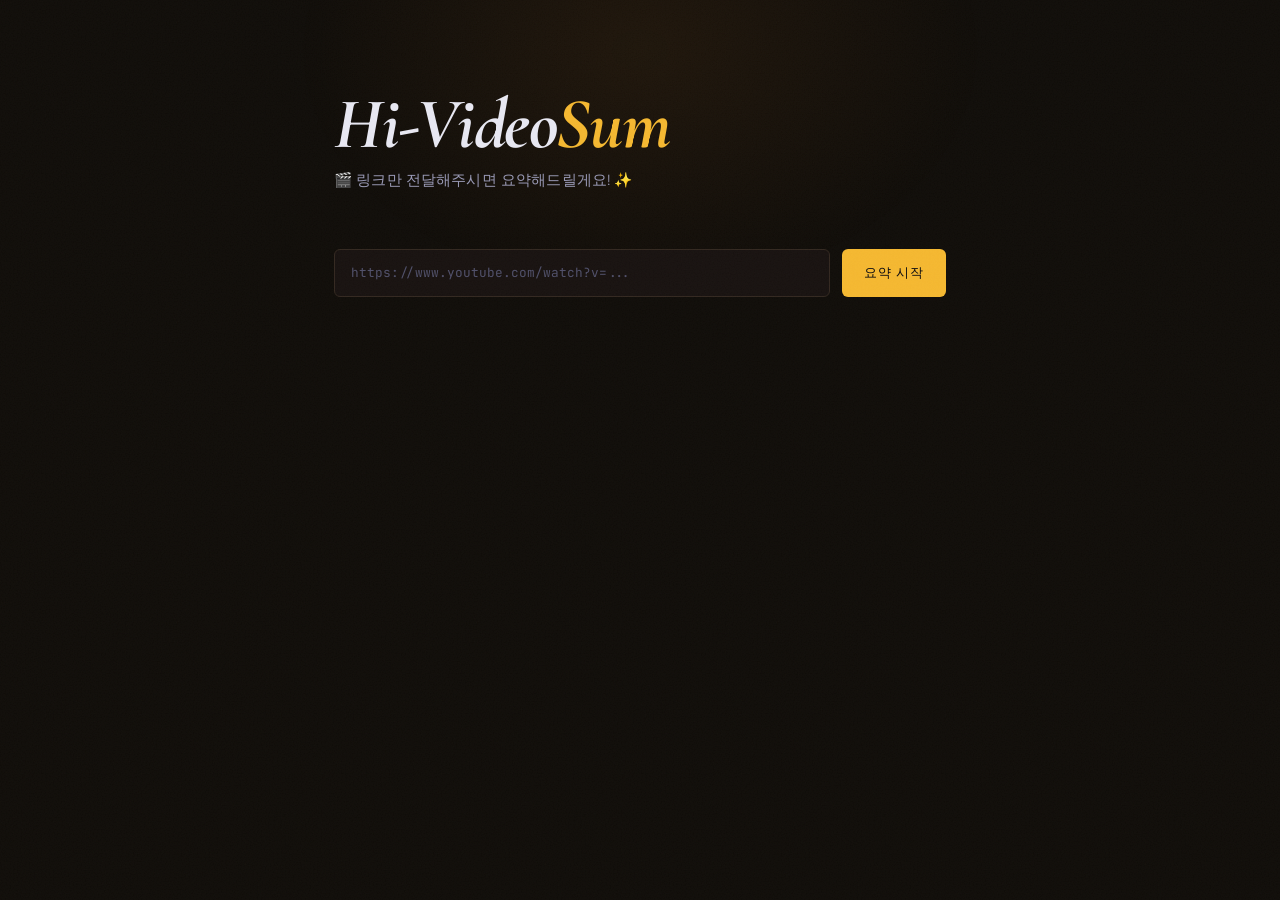
<file: service/backend/frontend/index.html>
<!DOCTYPE html>
<html lang="ko">
<head>
  <meta charset="UTF-8">
  <meta name="viewport" content="width=device-width, initial-scale=1.0">
  <title>Hi-VideoSum</title>
  <link rel="preconnect" href="https://fonts.googleapis.com">
  <link rel="preconnect" href="https://fonts.gstatic.com" crossorigin>
  <link href="https://fonts.googleapis.com/css2?family=Cormorant+Garamond:ital,wght@1,600;1,700&family=DM+Sans:opsz,wght@9..40,300;9..40,400;9..500&family=JetBrains+Mono:wght@400&display=swap" rel="stylesheet">
  <style>
    *, *::before, *::after { box-sizing: border-box; margin: 0; padding: 0; }

    :root {
      --bg:            #100d09;
      --surface:       #181210;
      --surface-2:     #201814;
      --border:        #332820;
      --border-soft:   #261e18;
      --accent:        #f5b830;
      --accent-dim:    rgba(245,184,48,.18);
      --accent-glow:   rgba(245,184,48,.09);
      --text:          #e8e8f2;
      --text-muted:    #9898b4;
      --text-dim:      #50506a;
      --success:       #3ecf8e;
      --error:         #f06060;
      --error-dim:     rgba(240,96,96,.1);
    }

    html { font-size: 16px; scroll-behavior: smooth; }

    body {
      background: var(--bg);
      color: var(--text);
      font-family: 'DM Sans', sans-serif;
      font-weight: 300;
      line-height: 1.7;
      min-height: 100vh;
      overflow-x: hidden;
    }

    /* Grain overlay */
    body::after {
      content: '';
      position: fixed;
      inset: 0;
      background-image:
        url("data:image/svg+xml,%3Csvg xmlns='http://www.w3.org/2000/svg' width='300' height='300'%3E%3Cfilter id='n'%3E%3CfeTurbulence type='fractalNoise' baseFrequency='.75' numOctaves='4' stitchTiles='stitch'/%3E%3C/filter%3E%3Crect width='300' height='300' filter='url(%23n)' opacity='.045'/%3E%3C/svg%3E");
      pointer-events: none;
      z-index: 999;
      opacity: .7;
    }

    /* Radial glow at top */
    body::before {
      content: '';
      position: fixed;
      top: -200px;
      left: 50%;
      transform: translateX(-50%);
      width: 700px;
      height: 500px;
      background: radial-gradient(ellipse at center, rgba(232,140,48,.07) 0%, transparent 70%);
      pointer-events: none;
      z-index: 0;
    }

    .container {
      max-width: 660px;
      margin: 0 auto;
      padding: 5.5rem 1.5rem 7rem;
      position: relative;
      z-index: 1;
    }

    /* ── Header ── */
    .header { margin-bottom: 3.5rem; }

    .logo {
      font-family: 'Cormorant Garamond', serif;
      font-style: italic;
      font-weight: 700;
      font-size: clamp(3rem, 9vw, 4.5rem);
      line-height: 1;
      letter-spacing: -.02em;
      color: var(--text);
      margin-bottom: .5rem;
    }

    .logo .accent { color: var(--accent); }

    .tagline {
      font-size: .92rem;
      color: var(--text-muted);
      letter-spacing: .01em;
      margin-top: .4rem;
    }

    /* ── Form ── */
    .form-wrap { margin-bottom: 2.5rem; }

    .input-row {
      display: flex;
      gap: .75rem;
      align-items: stretch;
    }

    .url-input {
      flex: 1;
      background: var(--surface);
      border: 1px solid var(--border);
      border-radius: 6px;
      color: var(--text);
      font-family: 'JetBrains Mono', monospace;
      font-size: .8rem;
      padding: .9rem 1rem;
      outline: none;
      transition: border-color .25s, box-shadow .25s, background .2s;
      min-width: 0;
    }

    .url-input::placeholder { color: var(--text-dim); }

    .url-input:focus {
      border-color: var(--accent);
      background: var(--surface-2);
      box-shadow: 0 0 0 3px var(--accent-dim);
    }

    .submit-btn {
      background: var(--accent);
      border: none;
      border-radius: 6px;
      color: #09090f;
      font-family: 'DM Sans', sans-serif;
      font-size: .8rem;
      font-weight: 500;
      letter-spacing: .07em;
      text-transform: uppercase;
      padding: .9rem 1.4rem;
      cursor: pointer;
      white-space: nowrap;
      transition: opacity .2s, transform .1s, box-shadow .2s;
      flex-shrink: 0;
    }

    .submit-btn:hover {
      opacity: .88;
      box-shadow: 0 4px 20px rgba(232,168,48,.22);
    }

    .submit-btn:active { transform: translateY(1px); }

    .submit-btn:disabled {
      opacity: .35;
      cursor: not-allowed;
      box-shadow: none;
    }

    /* ── Pipeline ── */
    .pipeline {
      margin: 0 0 2rem;
      display: none;
      animation: fadeSlideUp .4s ease both;
    }

    .pipeline.visible { display: block; }

    .stages {
      display: flex;
      align-items: flex-start;
      margin-bottom: 1.2rem;
    }

    .stage {
      display: flex;
      flex-direction: column;
      align-items: center;
      gap: .45rem;
      flex: 1;
      position: relative;
    }

    /* Connector line between dots */
    .stage:not(:last-child)::after {
      content: '';
      position: absolute;
      top: 9px;
      left: calc(50% + 10px);
      right: calc(-50% + 10px);
      height: 1px;
      background: var(--border);
      transition: background .5s ease;
    }

    .stage.done:not(:last-child)::after { background: var(--accent); }

    .stage-dot {
      width: 19px;
      height: 19px;
      border-radius: 50%;
      background: var(--surface-2);
      border: 1.5px solid var(--border);
      position: relative;
      z-index: 1;
      transition: background .35s, border-color .35s, box-shadow .35s;
      flex-shrink: 0;
    }

    .stage.done .stage-dot {
      background: var(--accent);
      border-color: var(--accent);
    }

    .stage.active .stage-dot {
      background: var(--bg);
      border-color: var(--accent);
      box-shadow: 0 0 0 5px var(--accent-dim), 0 0 0 3px var(--accent-glow);
      animation: dotPulse 1.8s ease-in-out infinite;
    }

    @keyframes dotPulse {
      0%, 100% { box-shadow: 0 0 0 5px var(--accent-dim), 0 0 0 3px var(--accent-glow); }
      50%       { box-shadow: 0 0 0 9px transparent, 0 0 0 5px transparent; }
    }

    .stage-label {
      font-size: .68rem;
      color: var(--text-dim);
      letter-spacing: .04em;
      text-align: center;
      transition: color .3s;
      line-height: 1.3;
    }

    .stage.active .stage-label { color: var(--accent); }
    .stage.done   .stage-label { color: var(--text-muted); }

    .progress-caption {
      font-size: .78rem;
      color: var(--text-muted);
      text-align: center;
      min-height: 1.2em;
      transition: opacity .3s;
    }

    /* ── Error ── */
    .error-box {
      display: none;
      background: var(--error-dim);
      border: 1px solid rgba(240,96,96,.2);
      border-radius: 6px;
      color: var(--error);
      font-size: .82rem;
      padding: .85rem 1rem;
      margin-bottom: 1.5rem;
      animation: fadeSlideUp .3s ease both;
    }

    .error-box.visible { display: block; }

    /* ── Results ── */
    .results {
      display: none;
      border-top: 1px solid var(--border-soft);
    }

    .results.visible { display: block; }

    .result-card {
      padding: 1.9rem 0;
      border-bottom: 1px solid var(--border-soft);
      opacity: 0;
      transform: translateY(18px);
      transition: opacity .55s ease, transform .55s ease;
    }

    .result-card.revealed {
      opacity: 1;
      transform: none;
    }

    .card-meta {
      display: flex;
      align-items: baseline;
      gap: .75rem;
      margin-bottom: .75rem;
    }

    .card-num {
      font-family: 'Cormorant Garamond', serif;
      font-style: italic;
      font-size: 1.65rem;
      font-weight: 700;
      color: var(--accent);
      line-height: 1;
      opacity: .7;
    }

    .card-label {
      font-size: .78rem;
      font-weight: 500;
      color: var(--text-muted);
      letter-spacing: .09em;
      text-transform: uppercase;
    }

    .card-body {
      font-size: .9375rem;
      color: var(--text);
      line-height: 1.9;
      font-weight: 300;
      white-space: pre-wrap;
    }

    .timestamp-link {
      border: 0;
      background: none;
      color: var(--accent);
      font: inherit;
      font-weight: 500;
      text-decoration: underline;
      text-underline-offset: 2px;
      cursor: pointer;
      padding: 0;
      margin: 0 .05rem;
    }

    .timestamp-link:hover {
      opacity: .85;
    }

    /* ── Filter stats ── */
    .filter-stats {
      display: flex;
      gap: 2.5rem;
      padding: 1.5rem 0 .5rem;
      opacity: 0;
      transform: translateY(10px);
      transition: opacity .5s ease .8s, transform .5s ease .8s;
    }

    .filter-stats.revealed {
      opacity: 1;
      transform: none;
    }

    .stat-label {
      display: block;
      font-size: .68rem;
      color: var(--text-dim);
      letter-spacing: .07em;
      text-transform: uppercase;
      margin-bottom: .25rem;
    }

    .stat-value {
      font-family: 'JetBrains Mono', monospace;
      font-size: .82rem;
      color: var(--text-muted);
    }

    .stat-value .pass { color: var(--success); }

    /* ── Animations ── */
    @keyframes fadeSlideUp {
      from { opacity: 0; transform: translateY(12px); }
      to   { opacity: 1; transform: none; }
    }

    /* ── Video embed ── */
    .video-wrap {
      display: none;
      margin-bottom: 2rem;
      border-radius: 8px;
      overflow: hidden;
      border: 1px solid var(--border);
      aspect-ratio: 16 / 9;
      background: var(--surface);
      animation: fadeSlideUp .4s ease both;
    }

    .video-wrap.visible { display: block; }

    .video-frame {
      width: 100%;
      height: 100%;
      border: none;
      display: block;
    }

    /* ── Responsive ── */
    @media (max-width: 480px) {
      .input-row { flex-direction: column; }
      .submit-btn { width: 100%; padding: .85rem; text-align: center; }
      .stage-label { font-size: .6rem; }
    }
  </style>
</head>
<body>
  <div class="container">

    <header class="header">
      <h1 class="logo">Hi-Video<span class="accent">Sum</span></h1>
      <p class="tagline">🎬 링크만 전달해주시면 요약해드릴게요! ✨</p>
    </header>

    <form id="form" class="form-wrap">
      <div class="input-row">
        <input
          id="url"
          class="url-input"
          type="url"
          placeholder="https://www.youtube.com/watch?v=..."
          required
          autocomplete="off"
          spellcheck="false"
        >
        <button type="submit" id="submit-btn" class="submit-btn">요약 시작</button>
      </div>
    </form>

    <div id="error-box" class="error-box"></div>

    <div id="video-wrap" class="video-wrap">
      <iframe id="video-frame" class="video-frame"
        src=""
        allow="accelerometer; autoplay; clipboard-write; encrypted-media; gyroscope; picture-in-picture"
        allowfullscreen>
      </iframe>
    </div>

    <div id="pipeline" class="pipeline">
      <div class="stages">
        <div class="stage" id="stage-collecting">
          <div class="stage-dot"></div>
          <span class="stage-label">수집</span>
        </div>
        <div class="stage" id="stage-filtering">
          <div class="stage-dot"></div>
          <span class="stage-label">필터링</span>
        </div>
        <div class="stage" id="stage-summarizing">
          <div class="stage-dot"></div>
          <span class="stage-label">요약</span>
        </div>
        <div class="stage" id="stage-done">
          <div class="stage-dot"></div>
          <span class="stage-label">완료</span>
        </div>
      </div>
      <p class="progress-caption" id="progress-caption"></p>
    </div>

    <div id="results" class="results">
      <div class="result-card" id="card-0">
        <div class="card-meta">
          <span class="card-num">01</span>
          <span class="card-label">영상 내용</span>
        </div>
        <p class="card-body" id="body-content"></p>
      </div>
      <div class="result-card" id="card-1">
        <div class="card-meta">
          <span class="card-num">02</span>
          <span class="card-label">시청자 반응</span>
        </div>
        <p class="card-body" id="body-reaction"></p>
      </div>
      <div class="result-card" id="card-2">
        <div class="card-meta">
          <span class="card-num">03</span>
          <span class="card-label">집중 장면</span>
        </div>
        <p class="card-body" id="body-highlights"></p>
      </div>
      <div class="filter-stats" id="filter-stats">
        <div>
          <span class="stat-label">일반 댓글 필터</span>
          <span class="stat-value" id="stat-general"></span>
        </div>
        <div>
          <span class="stat-label">타임스탬프 필터</span>
          <span class="stat-value" id="stat-timestamp"></span>
        </div>
      </div>
    </div>

  </div>
  <script src="app.js"></script>
</body>
</html>
</file>
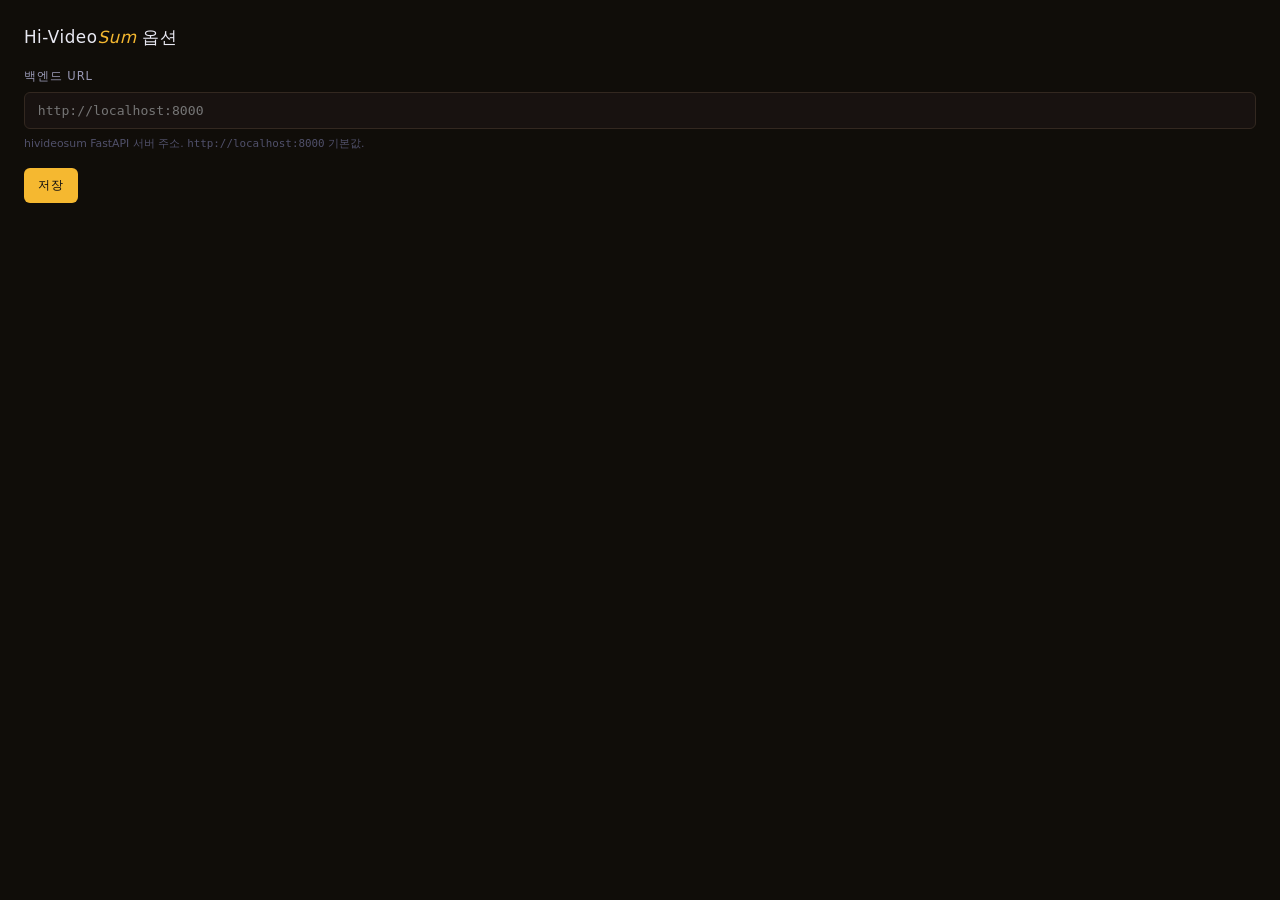
<file: service/extension/src/options.html>
<!DOCTYPE html>
<html lang="ko">
<head>
  <meta charset="UTF-8">
  <title>Hi-VideoSum 옵션</title>
  <style>
    :root {
      --bg: #100d09;
      --surface: #181210;
      --border: #332820;
      --accent: #f5b830;
      --text: #e8e8f2;
      --text-muted: #9898b4;
      --text-dim: #50506a;
      --success: #3ecf8e;
      --error: #f06060;
    }

    * { box-sizing: border-box; margin: 0; padding: 0; }

    body {
      background: var(--bg);
      color: var(--text);
      font-family: system-ui, -apple-system, 'Segoe UI', Roboto, sans-serif;
      font-weight: 300;
      min-width: 360px;
      padding: 1.5rem 1.5rem 1.25rem;
      line-height: 1.6;
    }

    h1 {
      font-size: 1.05rem;
      font-weight: 500;
      letter-spacing: .03em;
      margin-bottom: 1rem;
      color: var(--text);
    }

    h1 .accent { color: var(--accent); font-style: italic; }

    label {
      display: block;
      font-size: .72rem;
      letter-spacing: .08em;
      text-transform: uppercase;
      color: var(--text-muted);
      margin-bottom: .4rem;
    }

    input[type="url"] {
      width: 100%;
      background: var(--surface);
      border: 1px solid var(--border);
      border-radius: 6px;
      color: var(--text);
      font-family: ui-monospace, SFMono-Regular, Menlo, monospace;
      font-size: .82rem;
      padding: .65rem .8rem;
      outline: none;
      transition: border-color .2s, box-shadow .2s;
    }

    input[type="url"]:focus {
      border-color: var(--accent);
      box-shadow: 0 0 0 3px rgba(245, 184, 48, .18);
    }

    .hint {
      font-size: .68rem;
      color: var(--text-dim);
      margin-top: .35rem;
    }

    .actions {
      margin-top: 1rem;
      display: flex;
      gap: .5rem;
      align-items: center;
    }

    button {
      background: var(--accent);
      border: none;
      border-radius: 6px;
      color: #09090f;
      font-family: inherit;
      font-size: .75rem;
      font-weight: 500;
      letter-spacing: .07em;
      text-transform: uppercase;
      padding: .55rem .9rem;
      cursor: pointer;
      transition: opacity .2s, transform .1s;
    }

    button:hover { opacity: .9; }
    button:active { transform: translateY(1px); }

    .status {
      font-size: .72rem;
      color: var(--text-muted);
      min-height: 1em;
    }

    .status.ok { color: var(--success); }
    .status.err { color: var(--error); }
  </style>
</head>
<body>
  <h1>Hi-Video<span class="accent">Sum</span> 옵션</h1>

  <label for="backend">백엔드 URL</label>
  <input
    type="url"
    id="backend"
    placeholder="http://localhost:8000"
    autocomplete="off"
    spellcheck="false"
  >
  <p class="hint">hivideosum FastAPI 서버 주소. <code>http://localhost:8000</code> 기본값.</p>

  <div class="actions">
    <button id="save" type="button">저장</button>
    <span id="status" class="status"></span>
  </div>

  <script src="options.js"></script>
</body>
</html>
</file>
